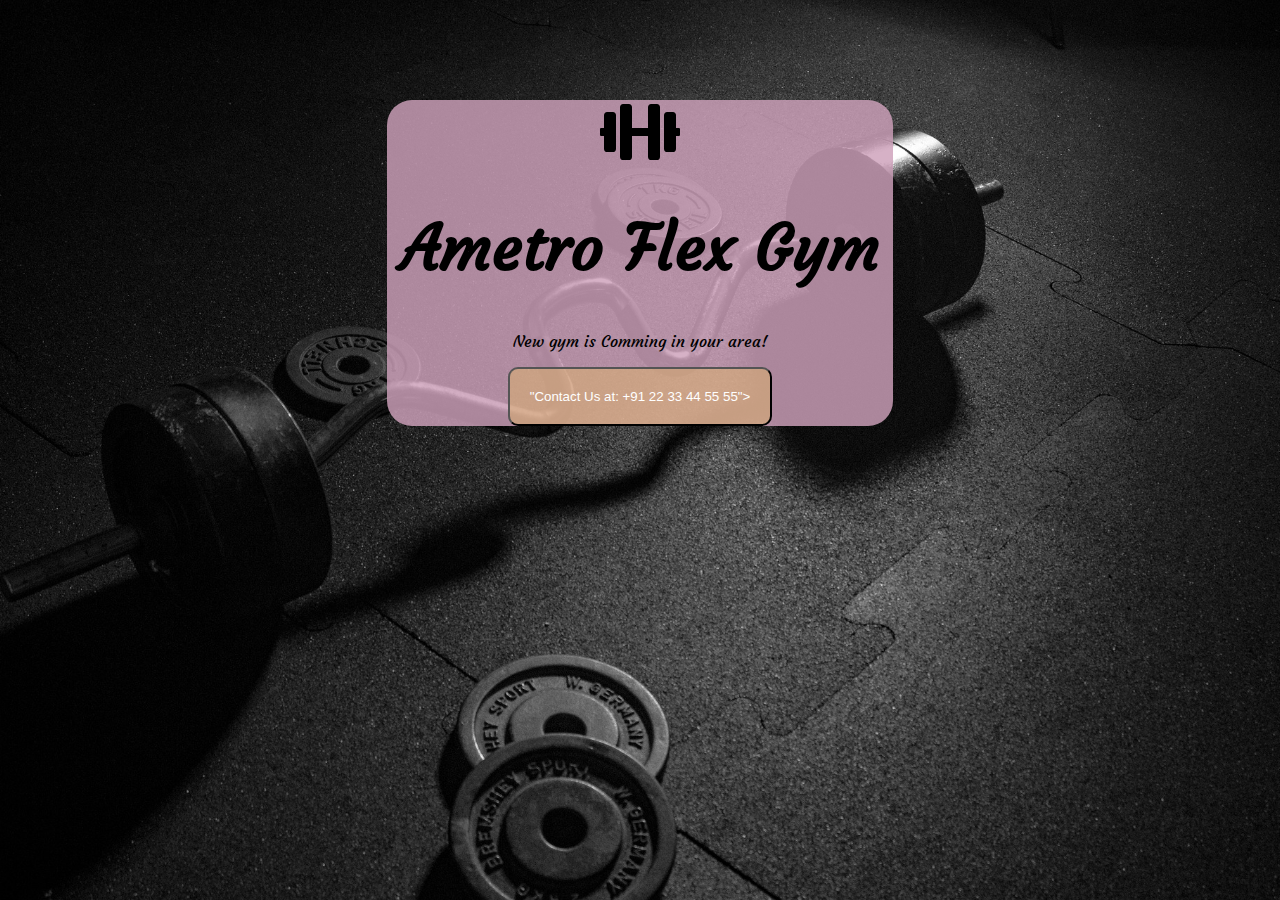
<file: Projects/gymCommingSoon/index.html>
<!DOCTYPE html>
<html lang="en">
<head>
    <meta charset="UTF-8">
    <meta name="viewport" content="width=device-width, initial-scale=1.0">
    <link rel="stylesheet" href="./Css/style.css">
    <link rel="stylesheet" href="https://cdnjs.cloudflare.com/ajax/libs/font-awesome/5.15.3/css/all.min.css">
    <link rel="preconnect" href="https://fonts.googleapis.com">
<link rel="preconnect" href="https://fonts.gstatic.com" crossorigin>
<link href="https://fonts.googleapis.com/css2?family=Courgette&display=swap" rel="stylesheet">

    <title>Gym Comming Soon</title>
</head>
<body>
    <div>
        <!-- <i class="fa-solid fa-dumbbell"></i> -->
        <i class="fas fa-dumbbell"></i>
        <h1>Ametro Flex Gym</h1>
        <p>New gym is Comming in your area!</p>
        <button>"Contact Us at: +91 22 33 44 55 55"></button> 
    </div>
</body>
</html>
</file>
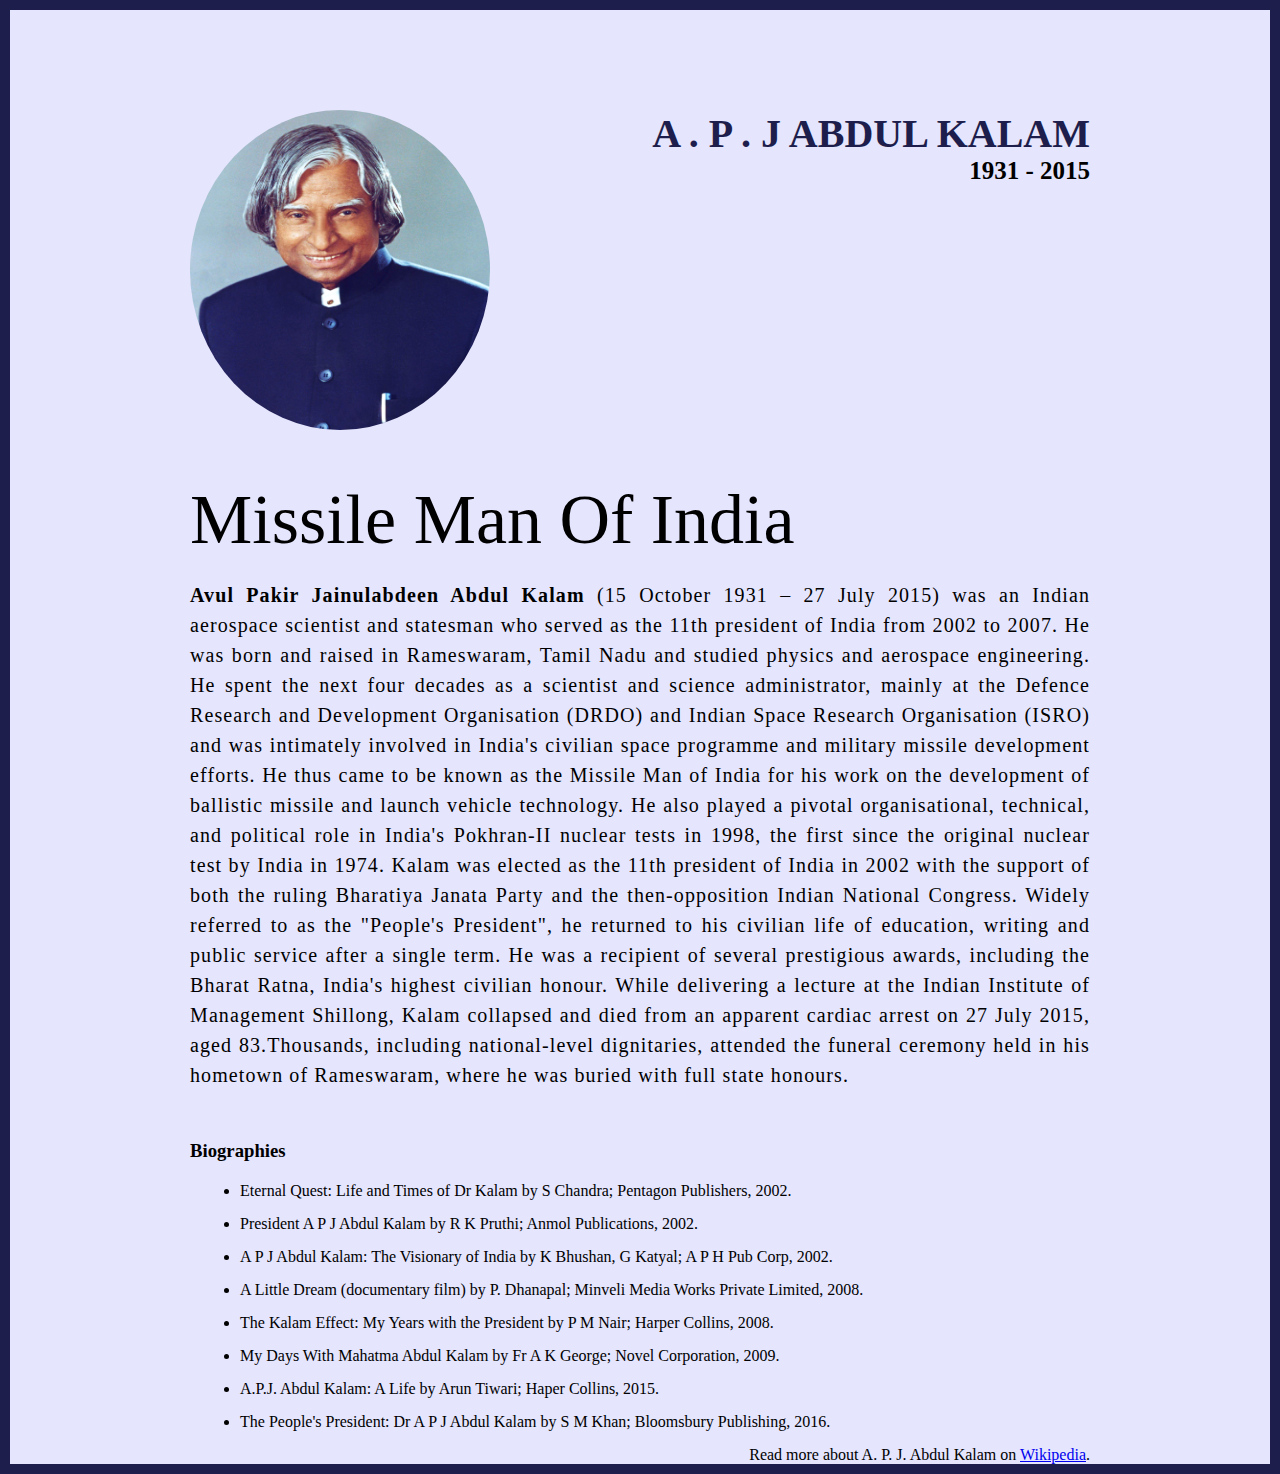
<file: Projects/Tribute/index.html>
<!DOCTYPE html>
<html lang="en">
<head>
    <meta charset="UTF-8">
    <meta name="viewport" content="width=device-width, initial-scale=1.0">
    <link rel="stylesheet" href="./style.css">
    <title>Document</title>
</head>
<body>
    <div class="container">
        <div class="content">
            <section class="top_section">
                <div class="image_container">
                    <img src="./images/A._P._J._Abdul_Kalam.jpg" alt="">
                </div>
                <div>
                    <h1>A . P . J Abdul Kalam</h1>
                    <h4>1931 - 2015</h4>
                </div>
            </section>
            <section class="about_section">
                <h2>Missile Man Of India</h2>
                <p><b>Avul Pakir Jainulabdeen Abdul Kalam </b> (15 October 1931 – 27 July 2015) was an Indian aerospace scientist and statesman who served as the 11th president of India from 2002 to 2007. He was born and raised in Rameswaram, Tamil Nadu and studied physics and aerospace engineering. He spent the next four decades as a scientist and science administrator, mainly at the Defence Research and Development Organisation (DRDO) and Indian Space Research Organisation (ISRO) and was intimately involved in India's civilian space programme and military missile development efforts. He thus came to be known as the Missile Man of India for his work on the development of ballistic missile and launch vehicle technology. He also played a pivotal organisational, technical, and political role in India's Pokhran-II nuclear tests in 1998, the first since the original nuclear test by India in 1974.

                    Kalam was elected as the 11th president of India in 2002 with the support of both the ruling Bharatiya Janata Party and the then-opposition Indian National Congress. Widely referred to as the "People's President", he returned to his civilian life of education, writing and public service after a single term. He was a recipient of several prestigious awards, including the Bharat Ratna, India's highest civilian honour.
                    
                    While delivering a lecture at the Indian Institute of Management Shillong, Kalam collapsed and died from an apparent cardiac arrest on 27 July 2015, aged 83.Thousands, including national-level dignitaries, attended the funeral ceremony held in his hometown of Rameswaram, where he was buried with full state honours.</p>
            </section>
            <section class="biogragpy_section">
                <h3>Biographies</h3>
                <ul>
                    <li>Eternal Quest: Life and Times of Dr Kalam by S Chandra; Pentagon Publishers, 2002.
                        </li>
                    <li>President A P J Abdul Kalam by R K Pruthi; Anmol Publications, 2002.
                    </li>
                    <li>A P J Abdul Kalam: The Visionary of India by K Bhushan, G Katyal; A P H Pub Corp, 2002.</li>
                    <li>A Little Dream (documentary film) by P. Dhanapal; Minveli Media Works Private Limited, 2008.
                    </li>
                    <li>The Kalam Effect: My Years with the President by P M Nair; Harper Collins, 2008.
                    </li>
                    <li>My Days With Mahatma Abdul Kalam by Fr A K George; Novel Corporation, 2009.
                    </li>
                    <li>A.P.J. Abdul Kalam: A Life by Arun Tiwari; Haper Collins, 2015.</li>
                    <li>The People's President: Dr A P J Abdul Kalam by S M Khan; Bloomsbury Publishing, 2016.</li>
                </ul>
            </section>
            <section class="footer">
                <p>Read more about A. P. J. Abdul Kalam  on <a href="https://en.wikipedia.org/wiki/A._P._J._Abdul_Kalam">Wikipedia</a>.</p>
            </section>
        </div>
    </div>
</body>
</html>
</file>
<file: Projects/gymCommingSoon/Css/style.css>
body{
    background: url("../images/dumbbell.jpg")
    no-repeat center center fixed;
    background-size: cover;
    font-family: 'Courgette', cursive;
}
div{
    background-color: rgba(205, 161, 186, 0.826);
    /* background-color: red; */
    width: 40%;
    margin: 100px auto;
    text-align: center;
    border-radius: 25px;
    word-wrap: break-word;

}
button{
    background: rgba(218, 175, 112, 0.577);
    padding: 20px;
    color: white;
    /* font-size: 2em; */
   border-radius: 10px;

}
h1{
    font-size: 4em;
}
i{
    font-size: 4em;
    
}
</file>
<file: Projects/Tribute/style.css>
*{
    margin: 0;
    padding: 0;
    box-sizing: border-box;
}

.container{
    background-color: #e5e5fd;
    min-height: 100vh;
    border: 10px solid #1d1e4c;
}
.content{
    max-width: 900px;
    margin: 0 auto;
}
.top_section{
    margin-top: 100px;
    display: flex;
    justify-content: space-between;

}
.top_section h1{
    font-size: 40px;
    font-weight: bold;
    color: #1d1e4c;
    text-transform: uppercase;
}
.top_section h4{
    text-align: end;
    font-size: 25px;
}
.image_container{
    border-radius: 50%;
    overflow: hidden;
}
.image_container,img{
width: 300px;
height: 320px;
}
.about_section{
    margin-top: 50px;
}
.about_section h2{
    font-size: 70px;
    font-weight: 400;
    margin-bottom: 20px;
}
.about_section p{
    font-size: 20px;
    line-height: 30px;
    letter-spacing: 1.1px;
    text-align: justify;
}
.biogragpy_section{
    margin-top: 50px;
}
.biogragpy_section h3{
    margin-bottom: 20px;
}
.biogragpy_section ul{
    margin-left: 50px;
}
.biogragpy_section li{
    margin-bottom: 15px;
}
.footer{
    margin: 50 auto;
}
.footer p{
    text-align: end;
}
@media screen and (max-width:1248px) {
    .container{
        width:100%;
        margin: 0%;
    }
    /* .content{
        width:60%;
    } */
    .top_section{
        width:100%;
    }
    .top_section h1{
        width: 70%;
        display: contents;
        
    }
    .top_section h4{
        text-align: end;
    }
}
</file>
